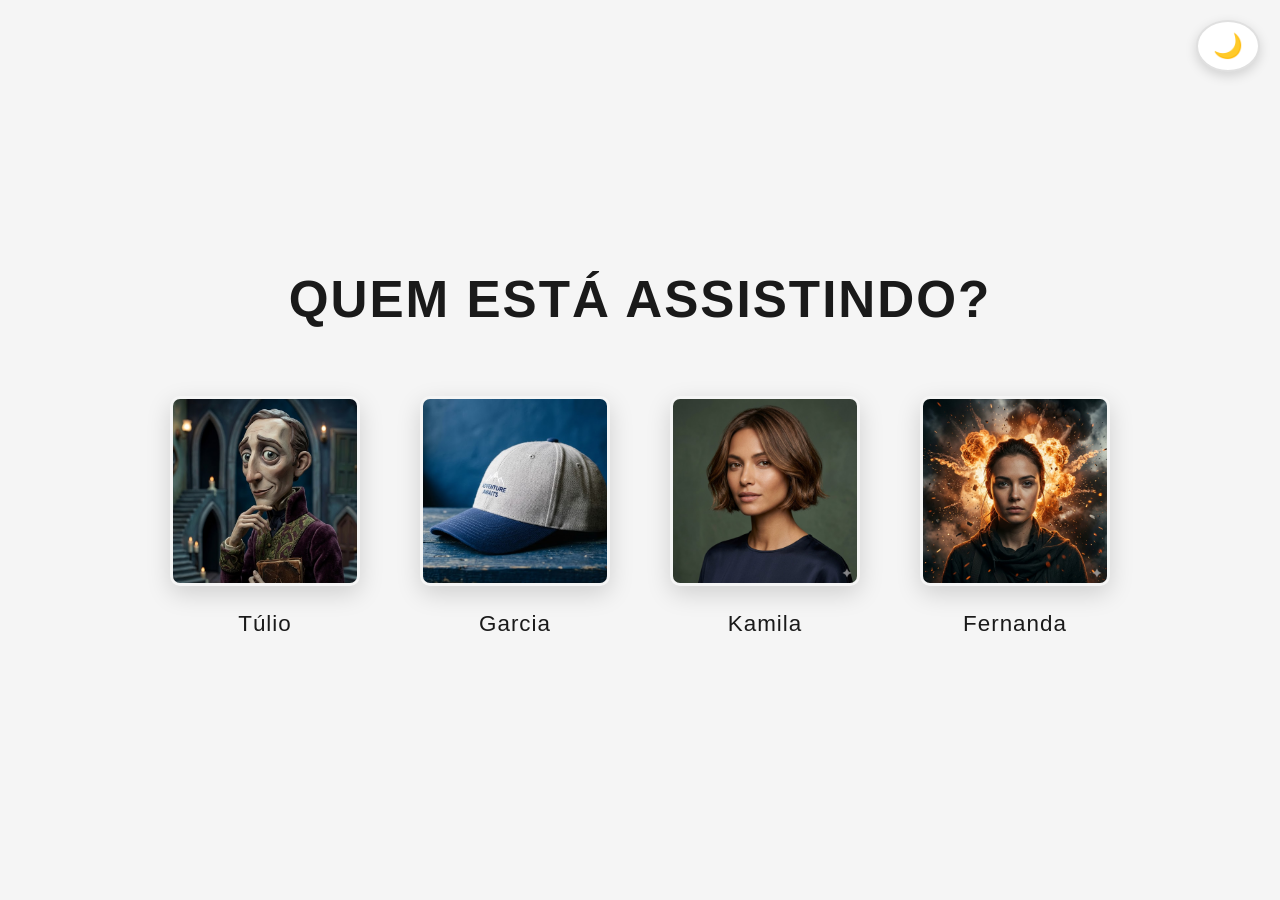
<file: Netflix/index.html>
<!DOCTYPE html>
<html lang="pt-br">
<!-- Documento HTML5 em português brasileiro -->

<head>
    <!-- Seção de metadados e configurações -->
    <meta charset="UTF-8"> <!-- Codificação UTF-8 para suportar acentuação -->
    <meta name="viewport" content="width=device-width, initial-scale=1.0"> <!-- Configuração responsiva -->
    <title>Netflix</title> <!-- Título da página -->
    <link rel="stylesheet" href="style.css"> <!-- Importa o CSS externo -->
</head>

<body>
    <!-- Corpo da página com todo conteúdo visível -->
    <header class="header">
        <!-- Cabeçalho com botão de tema -->
        <button id="theme-toggle" class="theme-toggle" aria-label="Alternar modo escuro/claro">
            <!-- Botão para alternar entre dark e light mode -->
            <span class="theme-icon">🌙</span>
            <!-- Ícone padrão para dark mode -->
        </button>
    </header>

    <main>
        <!-- Seção principal de conteúdo -->
        <h1>Quem está assistindo?</h1> <!-- Título em nível 1 -->
        
        <section class="profiles" aria-label="Seleção de perfis">
            <!-- Agrupa os perfis com label acessível -->
            <ul class="profiles-list">
                <!-- Lista não ordenada principal dos perfis -->
                
                <li>
                    <!-- Item 1: Túlio -->
                    <figure class="profile"> <!-- Agrupa imagem e legenda -->
                        <a href="/Netflix/catalogo/catalogo.html" class="perfil" aria-label="Acessar perfil de Túlio">
                            <!-- Link para o catálogo, com label acessível -->
                            <img 
                                src="/Netflix/assets/perfil1.jpg" 
                                alt="Esta imagem captura uma figura idosa de plasticina, no estilo stop-motion, com uma expressão melancólica, vestindo uma jaqueta de veludo roxo com bordados complexos em um cenário de biblioteca gótica."
                            >
                        </a>
                        <figcaption>Túlio</figcaption> <!-- Nome do perfil -->
                    </figure>
                </li>
                
                <li>
                    <!-- Item 2: Garcia -->
                    <figure class="profile">
                        <a href="/Netflix/catalogo/catalogo.html" class="perfil" aria-label="Acessar perfil de Garcia">
                            <!-- Link para o catálogo, com label acessível -->
                            <img 
                                src="/Netflix/assets/perfil2.jpg" 
                                alt="Close-up nítido de um boné de beisebol clássico, com coroa cinza e aba azul-marinho bordada com 'ADVENTURE AWAITS', apoiado em madeira rústica pintada de azul sob luz natural suave."
                            >
                        </a>
                        <figcaption>Garcia</figcaption>
                    </figure>
                </li>
                
                <li>
                    <!-- Item 3: Kamila -->
                    <figure class="profile">
                        <a href="/Netflix/catalogo/catalogo.html" class="perfil" aria-label="Acessar perfil de Kamila">
                            <!-- Link para o catálogo, com label acessível -->
                            <img 
                                src="/Netflix/assets/perfil3.jpg" 
                                alt="Uma mulher elegante de cabelo castanho curto, olhando diretamente para a câmera, sobre um fundo verde escuro."
                            >
                        </a>
                        <figcaption>Kamila</figcaption>
                    </figure>
                </li>
                
                <li>
                    <!-- Item 4: Fernanda -->
                    <figure class="profile">
                        <a href="/Netflix/catalogo/catalogo.html" class="perfil" aria-label="Acessar perfil de Fernanda">
                            <!-- Link para o catálogo, com label acessível -->
                            <img 
                                src="/Netflix/assets/perfil4.jpg" 
                                alt="Uma mulher com expressão séria encara a câmera, enquanto uma grande explosão de fogo e destroços ocorre logo atrás dela."
                            >
                        </a>
                        <figcaption>Fernanda</figcaption>
                    </figure>
                </li>
            </ul>
        </section>
    </main>

    <!-- Script JavaScript para funcionalidade de tema -->
    <!-- Caminho para o arquivo index.js na pasta js -->
    <!-- defer: faz o script carregar após o HTML ser completamente carregado, melhorando performance -->
    <script src="js/index.js" defer></script>
</body>

</html>
</file>
<file: Netflix/style.css>
/* ============================================
   TEMA - VARIÁVEIS DE COR
   ============================================ */

/* Tema escuro (padrão) */
html[data-theme="dark"] {
    /* Define cores para o modo escuro */
    --bg-primary: #141414;
    /* Fundo primário escuro */
    --bg-secondary: #1e1e1e;
    /* Fundo secundário ligeiramente mais claro */
    --text-primary: #ffffff;
    /* Texto primário branco */
    --text-secondary: #b3b3b3;
    /* Texto secundário cinza claro */
    --border-color: #333333;
    /* Cor de borda para modo escuro */
    --shadow-color: rgba(0, 0, 0, 0.5);
    /* Cor de sombra para modo escuro */
}

/* Tema claro */
html[data-theme="light"] {
    /* Define cores para o modo claro */
    --bg-primary: #f5f5f5;
    /* Fundo primário cinza muito claro */
    --bg-secondary: #ffffff;
    /* Fundo secundário branco puro */
    --text-primary: #1a1a1a;
    /* Texto primário preto */
    --text-secondary: #666666;
    /* Texto secundário cinza escuro */
    --border-color: #e0e0e0;
    /* Cor de borda para modo claro */
    --shadow-color: rgba(0, 0, 0, 0.15);
    /* Cor de sombra para modo claro (mais suave) */
}

/* ============================================
   RESET E ESTILOS BASE
   ============================================ */

* {
    /* margin: 0; → Remove as margens padrão que browsers aplicam a todos elementos */
    margin: 0;
    
    /* padding: 0; → Remove o preenchimento interno padrão de todos elementos */
    padding: 0;
    
    /* box-sizing: border-box; → Inclui borda e padding no cálculo total de largura/altura */
    box-sizing: border-box;
}

html {
    /* font-size: 16px; → Define tamanho base da fonte (1rem = 16px), usado como referência para cálculos rem */
    font-size: 16px;
    
    /* scroll-behavior: smooth; → Faz a rolagem da página ser suave ao clicar em âncoras */
    scroll-behavior: smooth;
}

body {
    /* background-color: var(--bg-primary); → Usa cor de fundo variável conforme tema */
    background-color: var(--bg-primary);
    
    /* color: var(--text-primary); → Usa cor de texto variável conforme tema */
    color: var(--text-primary);
    
    /* font-family: ... → Define a fonte padrão: Segoe UI (Windows), Tahoma, Geneva, Verdana e sans-serif genérica */
    font-family: 'Segoe UI', Tahoma, Geneva, Verdana, sans-serif;
    
    /* min-height: 100vh; → Define altura mínima como 100% da janela de visualização (viewport height) */
    min-height: 100vh;
    
    /* display: flex; → Ativa o modelo Flexbox para organizar itens filhos em linha/coluna */
    display: flex;
    
    /* justify-content: center; → Centraliza itens horizontalmente no eixo principal do flexbox */
    justify-content: center;
    
    /* align-items: center; → Centraliza itens verticalmente no eixo transversal do flexbox */
    align-items: center;
    
    /* padding: 20px; → Adiciona espaço interno de 20px em todos os lados do body */
    padding: 20px;
    
    /* line-height: 1.6; → Define altura de linha como 1.6 vezes o tamanho da fonte (melhora legibilidade) */
    line-height: 1.6;
    
    /* transition: background-color 0.3s ease, color 0.3s ease; → Suaviza transição de cores ao mudar tema */
    transition: background-color 0.3s ease, color 0.3s ease;
}

main {
    /* width: 100%; → Define largura como 100% do container pai (ocupa toda a largura disponível) */
    width: 100%;
    
    /* max-width: 1200px; → Limita a largura máxima a 1200px, mantendo layout legível em telas grandes */
    max-width: 1200px;
    
    /* text-align: center; → Alinha todo o conteúdo de texto ao centro horizontalmente */
    text-align: center;
}

/* ============================================
   HEADER COM BOTÃO DE TEMA
   ============================================ */

.header {
    /* position: absolute; → Posiciona o header de forma absoluta */
    position: absolute;
    
    /* top: 20px; → Define distância de 20px do topo */
    top: 20px;
    
    /* right: 20px; → Define distância de 20px da direita */
    right: 20px;
    
    /* z-index: 1000; → Coloca o header acima de outros elementos */
    z-index: 1000;
}

.theme-toggle {
    /* background-color: var(--bg-secondary); → Usa cor secundária de fundo */
    background-color: var(--bg-secondary);
    
    /* color: var(--text-primary); → Usa cor primária de texto */
    color: var(--text-primary);
    
    /* border: 2px solid var(--border-color); → Borda com cor variável conforme tema */
    border: 2px solid var(--border-color);
    
    /* padding: 10px 15px; → Espaço interno do botão */
    padding: 10px 15px;
    
    /* font-size: 1.5rem; → Tamanho grande da fonte */
    font-size: 1.5rem;
    
    /* border-radius: 50%; → Torna o botão circular */
    border-radius: 50%;
    
    /* cursor: pointer; → Muda o cursor para mão */
    cursor: pointer;
    
    /* transition: all 0.3s ease; → Suaviza todas as transições */
    transition: all 0.3s ease;
    
    /* box-shadow: 0 4px 12px var(--shadow-color); → Adiciona sombra com cor variável */
    box-shadow: 0 4px 12px var(--shadow-color);
    
    /* display: flex; → Ativa flexbox para centralizar o ícone */
    display: flex;
    
    /* justify-content: center; → Centraliza horizontalmente */
    justify-content: center;
    
    /* align-items: center; → Centraliza verticalmente */
    align-items: center;
}

.theme-toggle:hover {
    /* Efeito ao passar o mouse sobre o botão */
    transform: scale(1.1);
    /* Aumenta o tamanho em 10% */
}

.theme-toggle:active {
    /* Efeito ao clicar no botão */
    transform: scale(0.95);
    /* Reduz o tamanho em 5% para criar efeito de clique */
}

/* ============================================
   TÍTULOS E CABEÇALHOS
   ============================================ */

h1 {
    /* font-size: 3.5rem; → Define tamanho da fonte em 3.5 vezes o tamanho base (16px * 3.5 = 56px) */
    font-size: 3.5rem;
    
    /* font-weight: 700; → Define peso da fonte em 700 (equivalente a "bold") para texto mais espesso */
    font-weight: 700;
    
    /* margin-bottom: 60px; → Adiciona espaço vazio de 60px abaixo do título */
    margin-bottom: 60px;
    
    /* letter-spacing: 2px; → Aumenta o espaço entre as letras em 2px, deixando texto mais espaçado */
    letter-spacing: 2px;
    
    /* text-transform: uppercase; → Transforma todo o texto em MAIÚSCULAS */
    text-transform: uppercase;
    
    /* animation: fadeInDown 0.8s ease-out; → Aplica animação "fadeInDown" que dura 0.8s com easing "ease-out" */
    animation: fadeInDown 0.8s ease-out;
    
    /* word-wrap: break-word; → Quebra palavras longas para a próxima linha ao invés de ultrapassar o container */
    word-wrap: break-word;
    
    /* color: var(--text-primary); → Usa cor de texto variável conforme tema */
    color: var(--text-primary);
}

/* ============================================
   SEÇÃO DE PERFIS
   ============================================ */

.profiles {
    /* width: 100%; → Define largura como 100% do container pai */
    width: 100%;
}

.profiles-list {
    /* list-style: none; → Remove os pontos/bullets padrão da lista (ul/ol) */
    list-style: none;
    
    /* display: grid; → Ativa CSS Grid para melhor controle de layout em múltiplas colunas */
    display: grid;
    
    /* grid-template-columns: repeat(auto-fit, minmax(250px, 1fr)); → Cria colunas responsivas:
       - auto-fit: ajusta número de colunas automaticamente
       - minmax(250px, 1fr): cada coluna tem mínimo 250px e máximo 1fr (espaço disponível)
       - Isso garante distribuição uniforme sem apertar */
    grid-template-columns: repeat(auto-fit, minmax(250px, 1fr));
    
    /* justify-items: center; → Centraliza itens horizontalmente dentro de cada célula do grid */
    justify-items: center;
    
    /* align-items: start; → Alinha itens ao topo verticalmente */
    align-items: start;
    
    /* gap: 60px; → Define espaço de 60px entre cada item (linhas e colunas) */
    gap: 60px;
    
    /* max-width: 1200px; → Limita largura máxima do container */
    max-width: 1200px;
    
    /* margin: 0 auto; → Centraliza o grid na página */
    margin: 0 auto;
}

.profile {
    /* cursor: pointer; → Muda o cursor do mouse para "mão de apontamento" indicando clicabilidade */
    cursor: pointer;
    
    /* transition: transform 0.3s ease, filter 0.3s ease; → Suaviza animações de transform e filter em 0.3s */
    transition: transform 0.3s ease, filter 0.3s ease;
    
    /* max-width: 250px; → Limita a largura máxima do perfil em 250px */
    max-width: 250px;
    
    /* position: relative; → Define posicionamento relativo para permitir posicionamento absoluto de filhos */
    position: relative;
    
    /* display: flex; → Ativa flexbox neste elemento */
    display: flex;
    
    /* flex-direction: column; → Organiza itens filhos verticalmente (de cima para baixo) */
    flex-direction: column;
    
    /* align-items: center; → Centraliza itens filhos horizontalmente */
    align-items: center;
}

/* Detecta dispositivos com entrada por toque (touch) e sem suporte a hover */
@media (hover: none) and (pointer: coarse) {
    .profile {
        /* transition: all 0.2s ease; → Suaviza TODAS as mudanças em 0.2s em dispositivos touch */
        transition: all 0.2s ease;
    }
}

.profile img {
    /* width: 200px; → Define largura fixa da imagem em 200px */
    width: 200px;
    
    /* height: 200px; → Define altura fixa da imagem em 200px (cria quadrado) */
    height: 200px;
    
    /* border-radius: 10px; → Arredonda os cantos da imagem com raio de 10px */
    border-radius: 10px;
    
    /* object-fit: cover; → Faz a imagem cobrir todo o espaço 200x200, cortando se necessário (sem distorção) */
    object-fit: cover;
    
    /* box-shadow: 0 8px 24px var(--shadow-color); → Adiciona sombra com cor variável conforme tema */
    box-shadow: 0 8px 24px var(--shadow-color);
    
    /* transition: all 0.3s ease; → Suaviza TODAS as transições da imagem em 0.3s */
    transition: all 0.3s ease;
    
    /* display: block; → Define imagem como bloco (remove espaço extra em baixo) */
    display: block;
    
    /* border: 3px solid transparent; → Borda transparente por padrão (aparece ao fazer hover) */
    border: 3px solid transparent;
}

/* Estilos aplicados ao passar o mouse OU focar no perfil */
.profile:hover img,
.profile:focus-within img {
    /* transform: scale(1.1); → Aumenta a imagem em 10% (1.1 = 110% do tamanho original) */
    transform: scale(1.1);
    
    /* border: 3px solid #e50914; → Adiciona borda vermelha Netflix (3px de espessura) */
    border: 3px solid #e50914;
    
    /* box-shadow: ... → Duas sombras: glow vermelho (0 0 20px) + sombra padrão com 0.8 opacidade */
    box-shadow: 0 0 20px rgba(229, 9, 20, 0.8), 0 8px 24px var(--shadow-color);
}

figcaption {
    /* margin-top: 20px; → Adiciona espaço de 20px acima do nome/legenda */
    margin-top: 20px;
    
    /* font-size: 1.5rem; → Define tamanho da fonte em 1.5 vezes o tamanho base (24px) */
    font-size: 1.5rem;
    
    /* font-weight: 500; → Define peso da fonte em 500 (semi-negrito, entre normal e bold) */
    font-weight: 500;
    
    /* letter-spacing: 1px; → Aumenta espaço entre letras em 1px */
    letter-spacing: 1px;
    
    /* transition: color 0.3s ease; → Suaviza mudança de cor em 0.3s */
    transition: color 0.3s ease;
    
    /* width: 100%; → Ocupa 100% da largura do container pai */
    width: 100%;
    
    /* overflow: hidden; → Oculta conteúdo que ultrapassar o limite (preparado para ellipsis) */
    overflow: hidden;
    
    /* text-overflow: ellipsis; → Adiciona "..." quando texto é cortado (overflow) */
    text-overflow: ellipsis;
    
    /* color: var(--text-primary); → Usa cor de texto variável conforme tema */
    color: var(--text-primary);
}

/* Estilos para o nome ao passar mouse OU focar no perfil */
.profile:hover figcaption,
.profile:focus-within figcaption {
    /* color: #e50914; → Muda a cor do nome para vermelho Netflix */
    color: #e50914;
}

/* ============================================
   ANIMAÇÕES
   ============================================ */

/* Keyframe "fadeInDown": anima entrada suave descendo */
@keyframes fadeInDown {
    from {
        /* opacity: 0; → Começa totalmente transparente (invisível) */
        opacity: 0;
        
        /* transform: translateY(-30px); → Começa 30px acima da posição final */
        transform: translateY(-30px);
    }
    to {
        /* opacity: 1; → Termina totalmente visível */
        opacity: 1;
        
        /* transform: translateY(0); → Retorna à posição original (0px de deslocamento) */
        transform: translateY(0);
    }
}

/* Keyframe "fadeIn": anima apenas opacidade */
@keyframes fadeIn {
    from {
        /* opacity: 0; → Começa invisível */
        opacity: 0;
    }
    to {
        /* opacity: 1; → Termina visível */
        opacity: 1;
    }
}

/* ============================================
   MOBILE FIRST - DISPOSITIVOS PEQUENOS (0px a 480px)
   ============================================ */

@media (max-width: 480px) {
    html {
        /* font-size: 14px; → Reduz tamanho base para 14px em celulares (1rem = 14px) */
        font-size: 14px;
    }

    body {
        /* padding: 16px; → Reduz padding interno para 16px em telas pequenas */
        padding: 16px;
        
        /* min-height: 100vh; → Mantém altura mínima de 100% da viewport */
        min-height: 100vh;
    }

    h1 {
        /* font-size: 1.8rem; → Reduz título para 1.8rem (25.2px em base 14px) */
        font-size: 1.8rem;
        
        /* margin-bottom: 30px; → Reduz espaço abaixo do título para 30px */
        margin-bottom: 30px;
        
        /* letter-spacing: 1px; → Reduz espaçamento entre letras para 1px */
        letter-spacing: 1px;
    }

    .profiles-list {
        /* grid-template-columns: 1fr; → Define uma única coluna em mobile */
        grid-template-columns: 1fr;
        
        /* gap: 20px; → Reduz espaço entre itens para 20px */
        gap: 20px;
        
        /* padding: 0 8px; → Adiciona padding lateral de 8px */
        padding: 0 8px;
    }

    .profile {
        /* max-width: 120px; → Reduz largura máxima para 120px */
        max-width: 120px;
    }

    .profile img {
        /* width: 120px; → Reduz largura da imagem para 120px */
        width: 120px;
        
        /* height: 120px; → Reduz altura da imagem para 120px */
        height: 120px;
        
        /* border-radius: 8px; → Reduz arredondamento dos cantos para 8px */
        border-radius: 8px;
    }

    .profile:hover img {
        /* transform: scale(1.08); → Aumenta apenas 8% (menos agressivo que desktop) */
        transform: scale(1.08);
        
        /* border: 2px solid #e50914; → Borda mais fina (2px ao invés de 3px) */
        border: 2px solid #e50914;
    }

    figcaption {
        /* font-size: 0.9rem; → Reduz tamanho do nome para 0.9rem (12.6px) */
        font-size: 0.9rem;
        
        /* margin-top: 12px; → Reduz espaço acima do nome para 12px */
        margin-top: 12px;
        
        /* letter-spacing: 0.5px; → Reduz espaçamento entre letras para 0.5px */
        letter-spacing: 0.5px;
    }
}

/* ============================================
   SMALL PHONES - Dispositivos pequenos (481px a 600px)
   ============================================ */

@media (min-width: 481px) and (max-width: 600px) {
    html {
        /* font-size: 15px; → Define tamanho base de 15px para phones pequenos */
        font-size: 15px;
    }

    h1 {
        /* font-size: 2rem; → Aumenta título para 2rem (30px) */
        font-size: 2rem;
        
        /* margin-bottom: 35px; → Define espaço abaixo para 35px */
        margin-bottom: 35px;
    }

    .profiles-list {
        /* grid-template-columns: repeat(2, 1fr); → Define exatamente 2 colunas iguais */
        grid-template-columns: repeat(2, 1fr);
        
        /* gap: 25px; → Define espaço entre itens em 25px */
        gap: 25px;
        
        /* padding: 0 10px; → Padding lateral de 10px */
        padding: 0 10px;
    }

    .profile {
        /* max-width: 140px; → Aumenta largura máxima para 140px */
        max-width: 140px;
    }

    .profile img {
        /* width: 140px; → Define imagem em 140px */
        width: 140px;
        
        /* height: 140px; → Define altura em 140px */
        height: 140px;
        
        /* border-radius: 9px; → Arredondamento de 9px */
        border-radius: 9px;
    }

    figcaption {
        /* font-size: 1rem; → Define tamanho do nome em 1rem (15px) */
        font-size: 1rem;
        
        /* margin-top: 15px; → Espaço acima do nome em 15px */
        margin-top: 15px;
    }
}

/* ============================================
   TABLETS - Dispositivos médios (601px a 768px)
   ============================================ */

@media (min-width: 601px) and (max-width: 768px) {
    h1 {
        /* font-size: 2.5rem; → Aumenta título para 2.5rem (40px) */
        font-size: 2.5rem;
        
        /* margin-bottom: 40px; → Espaço abaixo em 40px */
        margin-bottom: 40px;
    }

    .profiles-list {
        /* grid-template-columns: repeat(2, 1fr); → Define 2 colunas iguais em tablets */
        grid-template-columns: repeat(2, 1fr);
        
        /* gap: 40px; → Espaço entre itens em 40px */
        gap: 40px;
        
        /* padding: 0 15px; → Padding lateral em 15px */
        padding: 0 15px;
    }

    .profile {
        /* max-width: 180px; → Largura máxima em 180px */
        max-width: 180px;
    }

    .profile img {
        /* width: 150px; → Imagem em 150px */
        width: 150px;
        
        /* height: 150px; → Altura em 150px */
        height: 150px;
        
        /* border-radius: 10px; → Volta ao arredondamento de 10px */
        border-radius: 10px;
    }

    .profile:hover img {
        /* transform: scale(1.09); → Aumenta 9% ao passar mouse */
        transform: scale(1.09);
    }

    figcaption {
        /* font-size: 1.2rem; → Nome em 1.2rem (19.2px) */
        font-size: 1.2rem;
        
        /* margin-top: 18px; → Espaço acima em 18px */
        margin-top: 18px;
    }
}

/* ============================================
   TABLET PAISAGEM - Orientação landscape (601px a 768px)
   ============================================ */

@media (min-width: 601px) and (max-width: 768px) and (orientation: landscape) {
    body {
        /* padding: 16px; → Reduz padding em orientação paisagem para melhor uso do espaço */
        padding: 16px;
    }

    h1 {
        /* font-size: 2rem; → Reduz título para 2rem em landscape */
        font-size: 2rem;
        
        /* margin-bottom: 25px; → Espaço reduzido em 25px */
        margin-bottom: 25px;
    }

    .profiles-list {
        /* grid-template-columns: repeat(auto-fit, minmax(140px, 1fr)); → 2-3 colunas automáticas em landscape */
        grid-template-columns: repeat(auto-fit, minmax(140px, 1fr));
        
        /* gap: 30px; → Gap reduzido para 30px */
        gap: 30px;
    }

    .profile img {
        /* width: 130px; → Reduz imagem para 130px em landscape */
        width: 130px;
        
        /* height: 130px; → Altura em 130px */
        height: 130px;
    }

    figcaption {
        /* font-size: 1rem; → Reduz nome para 1rem */
        font-size: 1rem;
        
        /* margin-top: 12px; → Espaço reduzido em 12px */
        margin-top: 12px;
    }
}

/* ============================================
   TABLETS GRANDES (769px a 1024px)
   ============================================ */

@media (min-width: 769px) and (max-width: 1024px) {
    h1 {
        /* font-size: 3rem; → Título em 3rem (48px) */
        font-size: 3rem;
        
        /* margin-bottom: 50px; → Espaço em 50px */
        margin-bottom: 50px;
    }

    .profiles-list {
        /* grid-template-columns: repeat(auto-fit, minmax(200px, 1fr)); → 2-3 colunas conforme espaço disponível */
        grid-template-columns: repeat(auto-fit, minmax(200px, 1fr));
        
        /* gap: 50px; → Gap em 50px */
        gap: 50px;
    }

    .profile {
        /* max-width: 220px; → Largura máxima em 220px */
        max-width: 220px;
    }

    .profile img {
        /* width: 180px; → Imagem em 180px */
        width: 180px;
        
        /* height: 180px; → Altura em 180px */
        height: 180px;
        
        /* border-radius: 10px; → Arredondamento de 10px */
        border-radius: 10px;
    }

    figcaption {
        /* font-size: 1.3rem; → Nome em 1.3rem (20.8px) */
        font-size: 1.3rem;
        
        /* margin-top: 20px; → Espaço em 20px */
        margin-top: 20px;
    }
}

/* ============================================
   DESKTOP PEQUENO (1025px a 1366px)
   ============================================ */

@media (min-width: 1025px) and (max-width: 1366px) {
    h1 {
        /* font-size: 3.2rem; → Título em 3.2rem (51.2px) */
        font-size: 3.2rem;
        
        /* margin-bottom: 55px; → Espaço em 55px */
        margin-bottom: 55px;
    }

    .profiles-list {
        /* grid-template-columns: repeat(auto-fit, minmax(230px, 1fr)); → 2-3 colunas em desktop pequeno */
        grid-template-columns: repeat(auto-fit, minmax(230px, 1fr));
        
        /* gap: 55px; → Gap em 55px */
        gap: 55px;
    }

    .profile {
        /* max-width: 230px; → Largura máxima em 230px */
        max-width: 230px;
    }

    .profile img {
        /* width: 190px; → Imagem em 190px */
        width: 190px;
        
        /* height: 190px; → Altura em 190px */
        height: 190px;
    }

    figcaption {
        /* font-size: 1.4rem; → Nome em 1.4rem (22.4px) */
        font-size: 1.4rem;
    }
}

/* ============================================
   DESKTOP - TELAS MAIORES QUE 900px (PERFIS HORIZONTAIS)
   ============================================ */

@media (min-width: 900px) {
    .profiles-list {
        /* display: flex; → Muda de grid para flexbox */
        display: flex;
        
        /* flex-direction: row; → Organiza perfis em linha horizontal */
        flex-direction: row;
        
        /* justify-content: center; → Centraliza perfis horizontalmente */
        justify-content: center;
        
        /* align-items: flex-start; → Alinha perfis ao topo */
        align-items: flex-start;
        
        /* flex-wrap: wrap; → Permite quebra de linha se necessário */
        flex-wrap: wrap;
        
        /* gap: 60px; → Mantém espaço entre perfis */
        gap: 60px;
    }
}

/* ============================================
   DESKTOP PADRÃO (1367px e acima)
   ============================================ */

@media (min-width: 1367px) {
    h1 {
        /* font-size: 3.5rem; → Título em 3.5rem (56px) */
        font-size: 3.5rem;
        
        /* margin-bottom: 60px; → Espaço em 60px */
        margin-bottom: 60px;
    }

    .profiles-list {
        /* gap: 60px; → Gap em 60px */
        gap: 60px;
    }

    .profile {
        /* max-width: 250px; → Largura máxima em 250px */
        max-width: 250px;
    }

    .profile img {
        /* width: 200px; → Imagem em 200px */
        width: 200px;
        
        /* height: 200px; → Altura em 200px */
        height: 200px;
    }

    figcaption {
        /* font-size: 1.5rem; → Nome em 1.5rem (24px) */
        font-size: 1.5rem;
    }
}

/* ============================================
   ULTRA WIDE - Monitores muito grandes (1921px+)
   ============================================ */

@media (min-width: 1921px) {
    main {
        /* max-width: 1400px; → Aumenta largura máxima para 1400px em telas ultra-wide */
        max-width: 1400px;
    }

    h1 {
        /* font-size: 4rem; → Título em 4rem (64px) */
        font-size: 4rem;
        
        /* margin-bottom: 80px; → Espaço em 80px */
        margin-bottom: 80px;
    }

    .profiles-list {
        /* gap: 80px; → Gap em 80px para mais espaçamento */
        gap: 80px;
    }

    .profile {
        /* max-width: 280px; → Largura máxima em 280px */
        max-width: 280px;
    }

    .profile img {
        /* width: 220px; → Imagem em 220px */
        width: 220px;
        
        /* height: 220px; → Altura em 220px */
        height: 220px;
    }

    figcaption {
        /* font-size: 1.7rem; → Nome em 1.7rem (27.2px) */
        font-size: 1.7rem;
    }
}

/* ============================================
   SUPORTE A PREFERED REDUCED MOTION (Acessibilidade)
   ============================================ */

@media (prefers-reduced-motion: reduce) {
    *,
    *::before,
    *::after {
        /* animation-duration: 0.01ms !important; → Reduz duração de animações para praticamente 0ms para usuários sensíveis */
        animation-duration: 0.01ms !important;
        
        /* animation-iteration-count: 1 !important; → Executa animação apenas 1 vez */
        animation-iteration-count: 1 !important;
        
        /* transition-duration: 0.01ms !important; → Reduz transições para praticamente 0ms */
        transition-duration: 0.01ms !important;
        
        /* scroll-behavior: auto !important; → Remove rolagem suave (volta ao padrão instantâneo) */
        scroll-behavior: auto !important;
    }
}

/* ============================================
   ALTO CONTRASTE (High Contrast Mode)
   ============================================ */

@media (prefers-contrast: more) {
    .profile img {
        /* border: 2px solid var(--text-primary); → Adiciona borda visível em modo alto contraste */
        border: 2px solid var(--text-primary);
    }

    .profile:hover img {
        /* border: 3px solid #e50914; → Aumenta borda no hover para maior visibilidade */
        border: 3px solid #e50914;
    }

    figcaption {
        /* font-weight: 700; → Aumenta peso do texto para maior contraste */
        font-weight: 700;
    }
}

/* ============================================
   IMPRESSÃO (Print)
   ============================================ */

@media print {
    body {
        /* background-color: white; → Muda para branco para economizar tinta */
        background-color: white;
        
        /* color: black; → Muda texto para preto */
        color: black;
        
        /* padding: 0; → Remove padding para aproveitar papel */
        padding: 0;
    }

    h1 {
        /* animation: none; → Remove animações em impressão (não fazem sentido em papel) */
        animation: none;
        
        /* margin-bottom: 30px; → Espaço ajustado para impressão */
        margin-bottom: 30px;
    }

    .profile:hover img,
    .profile:hover figcaption {
        /* transform: none; → Remove transformações (não aparecem em papel) */
        transform: none;
        
        /* color: inherit; → Volta cor padrão */
        color: inherit;
    }

    .profiles-list {
        /* gap: 40px; → Gap adequado para impressão */
        gap: 40px;
    }
}
</file>
